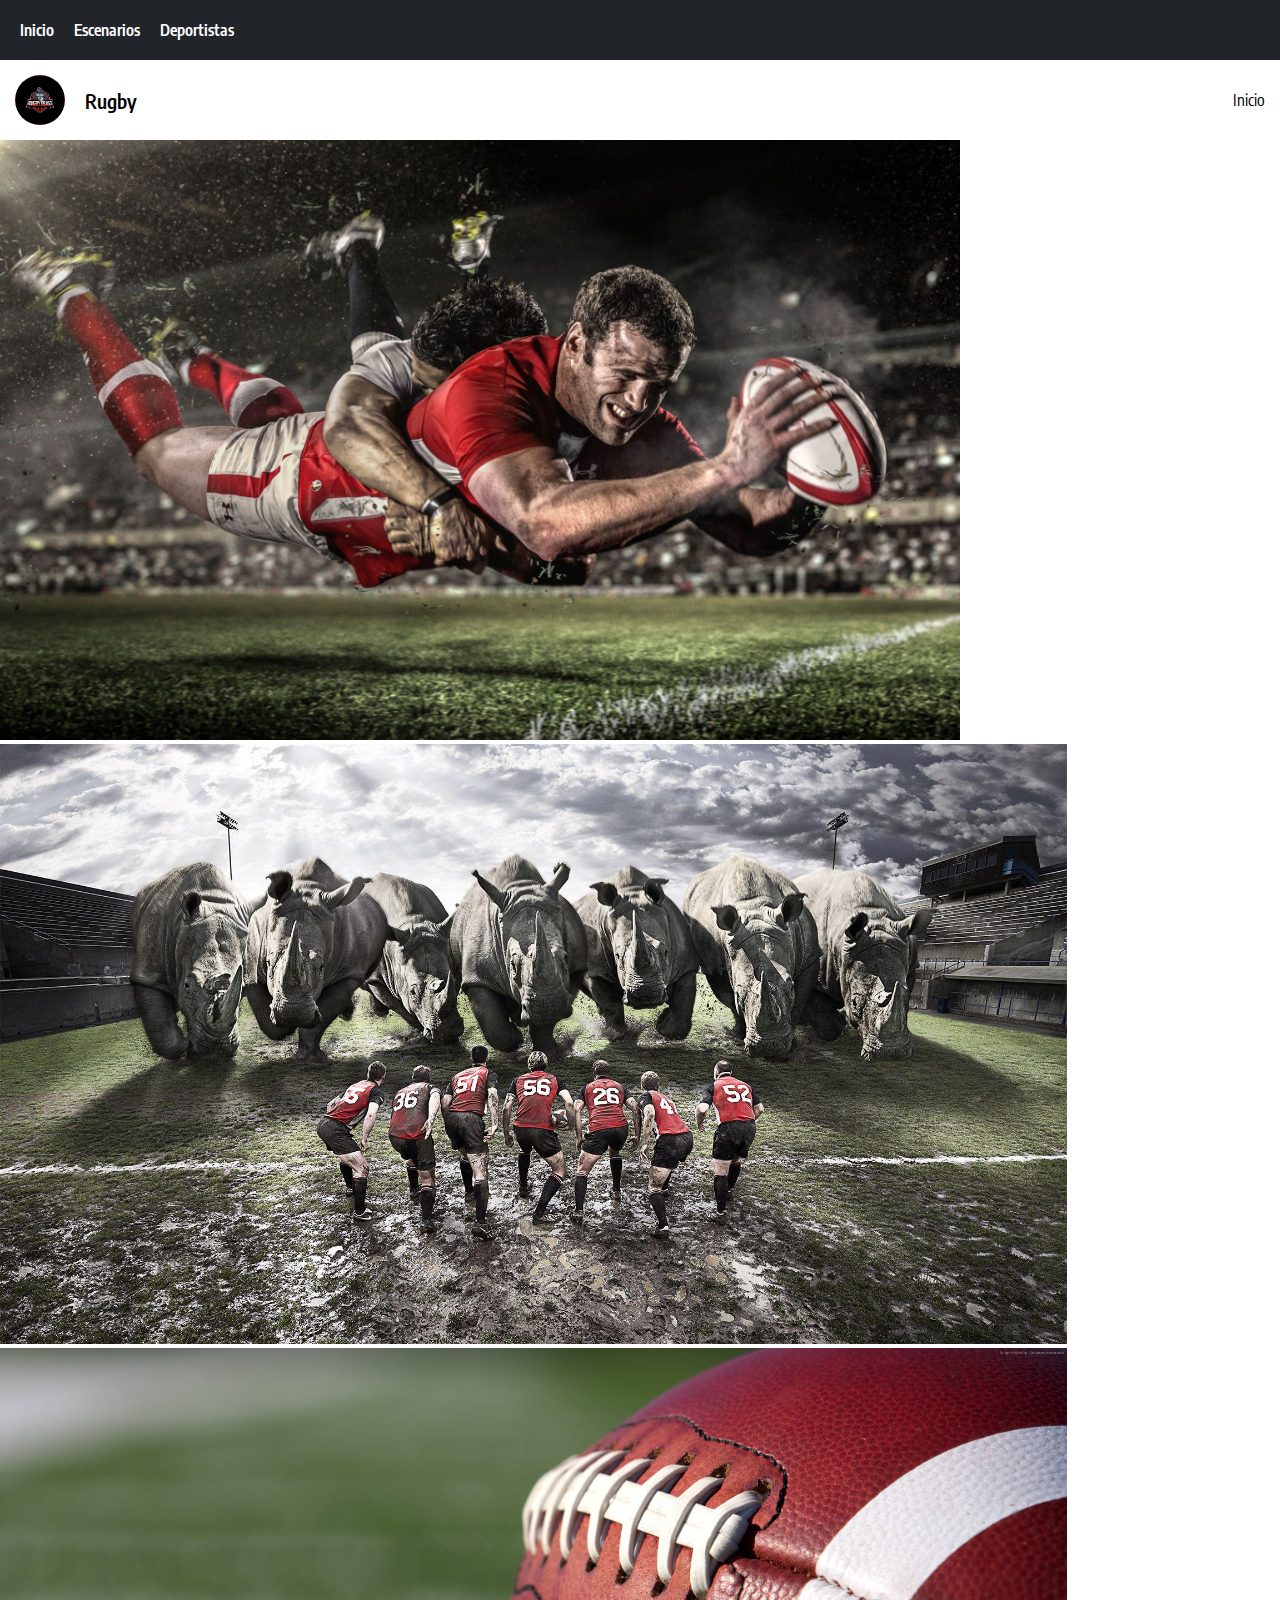
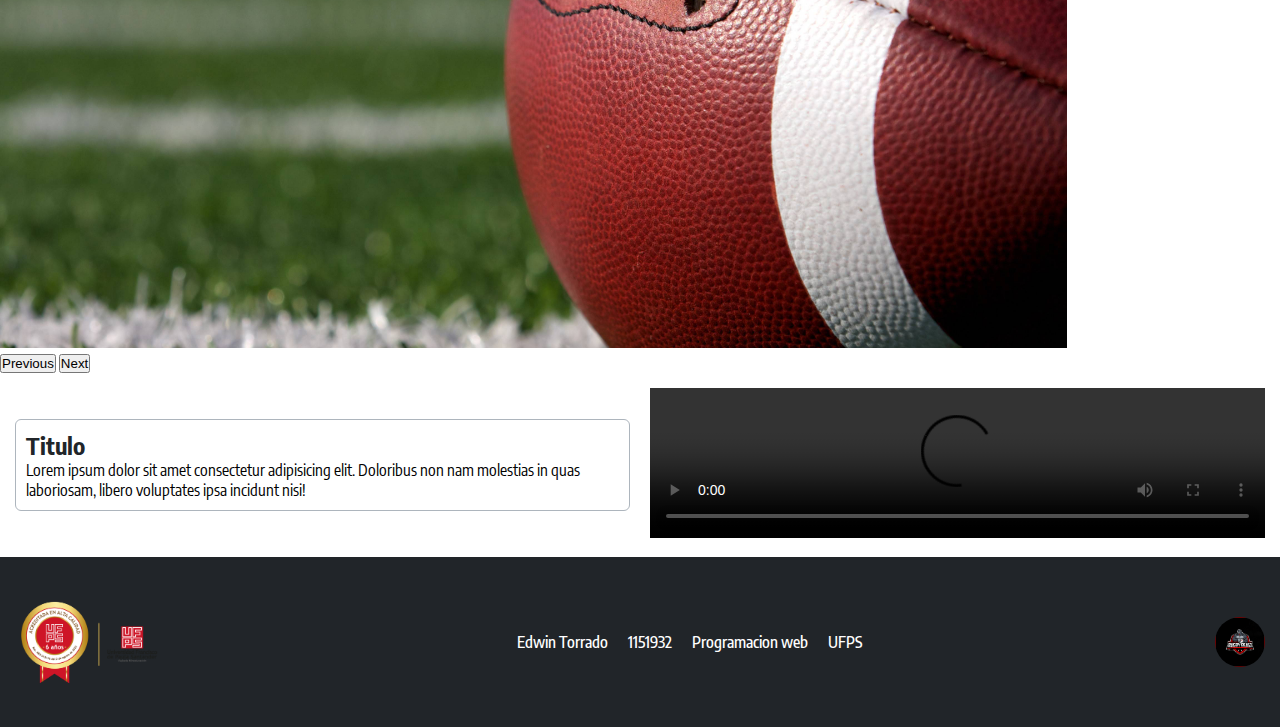
<file: index.html>
<!DOCTYPE html>
<html lang="en">
  <head>
    <meta charset="UTF-8" />
    <meta http-equiv="X-UA-Compatible" content="IE=edge" />
    <meta name="viewport" content="width=device-width, initial-scale=1.0" />
    <link
      href="https://cdn.jsdelivr.net/npm/bootstrap@5.3.0-alpha3/dist/css/bootstrap.min.css"
      rel="stylesheet"
      integrity="sha384-KK94CHFLLe+nY2dmCWGMq91rCGa5gtU4mk92HdvYe+M/SXH301p5ILy+dN9+nJOZ"
      crossorigin="anonymous"
    />
    <link rel="stylesheet" href="./css/index.css" />

    <title>Inicio</title>
  </head>
  <body>
    <!-- Navbar -->
    <nav class="navbar-container">
      <ul class="items">
        <li class="item"><a href="./index.html">Inicio</a></li>
        <li class="item"><a href="./pages/escenarios.html">Escenarios</a></li>
        <li class="item"><a href="./pages/deportistas.html">Deportistas</a></li>
      </ul>
    </nav>

    <!-- Header -->
    <header class="header-container">
      <div class="header-first-section">
        <div class="first">
          <img src="./images/logoRugby.jpg" alt="Logo" class="img-logo" />
          <h2 class="title">Rugby</h2>
        </div>
        <div class="second">
          <p class="description">Inicio</p>
        </div>
      </div>
      <!-- Carousel -->
      <div id="carouselExample" class="carousel slide">
        <div class="carousel-inner">
          <div class="carousel-item active">
            <img
              src="./images/88315-rugby.jpg"
              class="d-block w-100"
              alt="Image carousel"
              height="600px"
            />
          </div>
          <div class="carousel-item">
            <img
              src="./images/88322-rugby.jpg"
              class="d-block w-100"
              alt="Image carousel"
              height="600px"
            />
          </div>
          <div class="carousel-item">
            <img
              src="./images/88354-rugby.jpg"
              class="d-block w-100"
              alt="Image carousel"
              height="600px"
            />
          </div>
        </div>
        <button
          class="carousel-control-prev"
          type="button"
          data-bs-target="#carouselExample"
          data-bs-slide="prev"
        >
          <span class="carousel-control-prev-icon" aria-hidden="true"></span>
          <span class="visually-hidden">Previous</span>
        </button>
        <button
          class="carousel-control-next"
          type="button"
          data-bs-target="#carouselExample"
          data-bs-slide="next"
        >
          <span class="carousel-control-next-icon" aria-hidden="true"></span>
          <span class="visually-hidden">Next</span>
        </button>
      </div>
    </header>
    <section class="section-container">
      <div class="card-container">
        <p class="card-title">Titulo</p>
        <p class="card-text">
          Lorem ipsum dolor sit amet consectetur adipisicing elit. Doloribus non
          nam molestias in quas laboriosam, libero voluptates ipsa incidunt
          nisi!
        </p>
      </div>
      <div class="video-container">
        <video controls class="video">
          <source
            src="https://www.youtube.com/watch?v=y3iWpRRt_sI"
            type="video/mp4"
          />
          Your browser does not support the video tag.
        </video>
      </div>
    </section>
    <footer>
      <img src="./images/logoUFPS.jpg" alt="Logo ufps" />
      <div class="footer-information">
        <p>Edwin Torrado</p>
        <p>1151932</p>
        <p>Programacion web</p>
        <p>UFPS</p>
      </div>
      <img src="./images/logoRugby.jpg" alt="Logo" class="img-logo-footer" />
    </footer>
    <script
      src="https://cdn.jsdelivr.net/npm/bootstrap@5.3.0-alpha3/dist/js/bootstrap.bundle.min.js"
      integrity="sha384-ENjdO4Dr2bkBIFxQpeoTz1HIcje39Wm4jDKdf19U8gI4ddQ3GYNS7NTKfAdVQSZe"
      crossorigin="anonymous"
    ></script>
  </body>
</html>
</file>
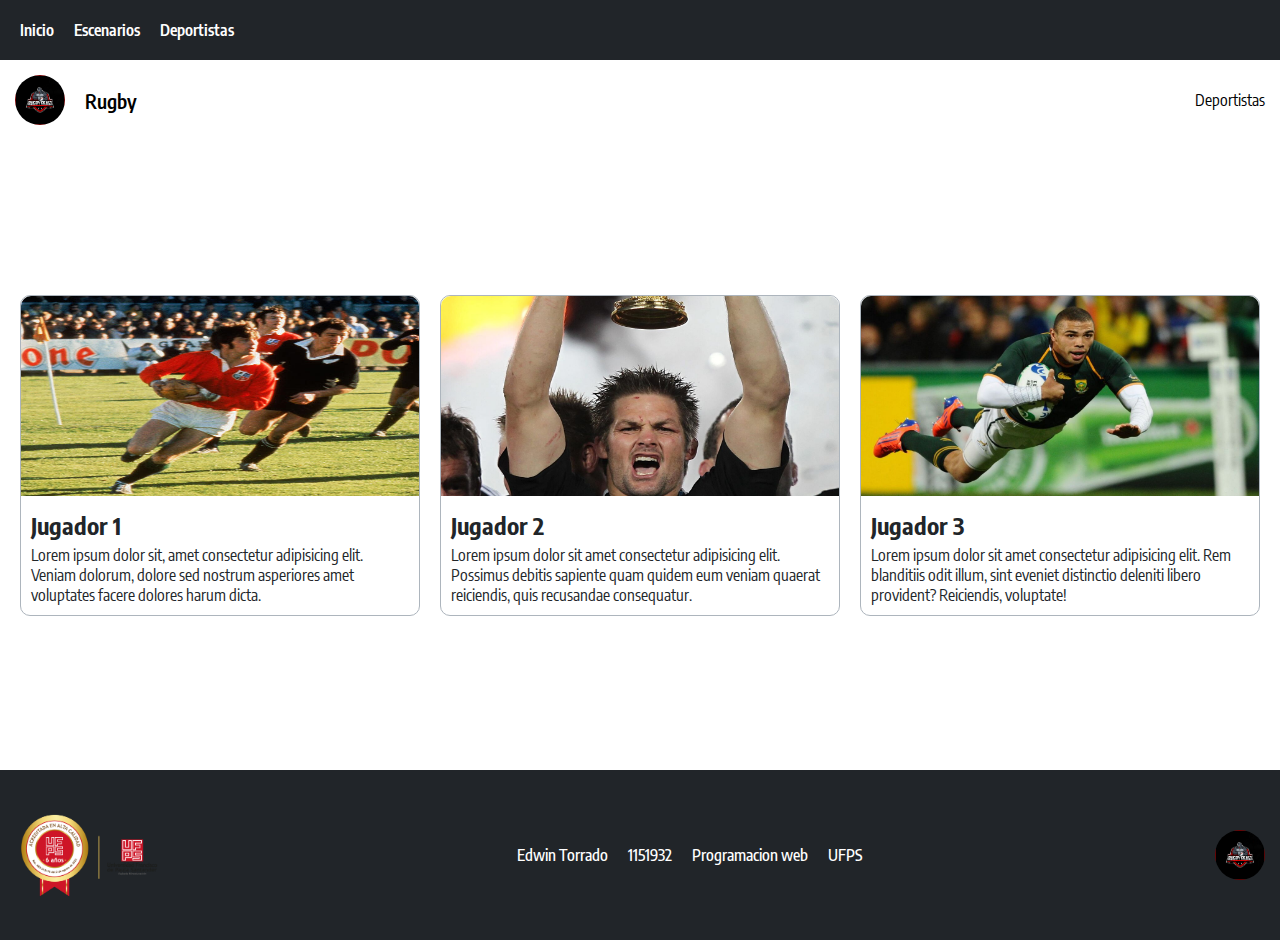
<file: pages/deportistas.html>
<!DOCTYPE html>
<html lang="en">
  <head>
    <meta charset="UTF-8" />
    <meta http-equiv="X-UA-Compatible" content="IE=edge" />
    <meta name="viewport" content="width=device-width, initial-scale=1.0" />
    <link rel="stylesheet" href="../css/index.css" />
    <title>Deportistas</title>
  </head>
  <body>
    <!-- Navbar -->
    <nav class="navbar-container">
      <ul class="items">
        <li class="item"><a href="../index.html">Inicio</a></li>
        <li class="item"><a href="./escenarios.html">Escenarios</a></li>
        <li class="item"><a href="./deportistas.html">Deportistas</a></li>
      </ul>
    </nav>
    <!-- Header -->
    <header class="header-container">
      <div class="header-first-section">
        <div class="first">
          <img src="../images/logoRugby.jpg" alt="Logo" class="img-logo" />
          <h2 class="title">Rugby</h2>
        </div>
        <div class="second">
          <p class="description">Deportistas</p>
        </div>
      </div>
      <div class="cards-container">
        <!-- Card 1 -->
        <div class="card">
          <div class="card-container-img">
            <img src="../images/jugador3.jpeg" alt="" class="card-img" />
          </div>
          <div class="cards-content">
            <p class="card-title">Jugador 1</p>
            <p class="card-description">
              Lorem ipsum dolor sit, amet consectetur adipisicing elit. Veniam
              dolorum, dolore sed nostrum asperiores amet voluptates facere
              dolores harum dicta.
            </p>
          </div>
        </div>

        <!-- Card 2 -->
        <div class="card">
          <div class="card-container-img">
            <img src="../images/jugador2.jpeg" alt="" class="card-img" />
          </div>
          <div class="cards-content">
            <p class="card-title">Jugador 2</p>
            <p class="card-description">
              Lorem ipsum dolor sit amet consectetur adipisicing elit. Possimus
              debitis sapiente quam quidem eum veniam quaerat reiciendis, quis
              recusandae consequatur.
            </p>
          </div>
        </div>

        <!-- Card 3 -->
        <div class="card">
          <div class="card-container-img">
            <img src="../images/jugador1.jpg" alt="" class="card-img" />
          </div>
          <div class="cards-content">
            <p class="card-title">Jugador 3</p>
            <p class="card-description">
              Lorem ipsum dolor sit amet consectetur adipisicing elit. Rem
              blanditiis odit illum, sint eveniet distinctio deleniti libero
              provident? Reiciendis, voluptate!
            </p>
          </div>
        </div>
      </div>
    </header>
    <footer>
      <img src="../images/logoUFPS.jpg" alt="Logo ufps" />
      <div class="footer-information">
        <p>Edwin Torrado</p>
        <p>1151932</p>
        <p>Programacion web</p>
        <p>UFPS</p>
      </div>
      <img src="../images/logoRugby.jpg" alt="Logo" class="img-logo-footer" />
    </footer>
  </body>
</html>
</file>
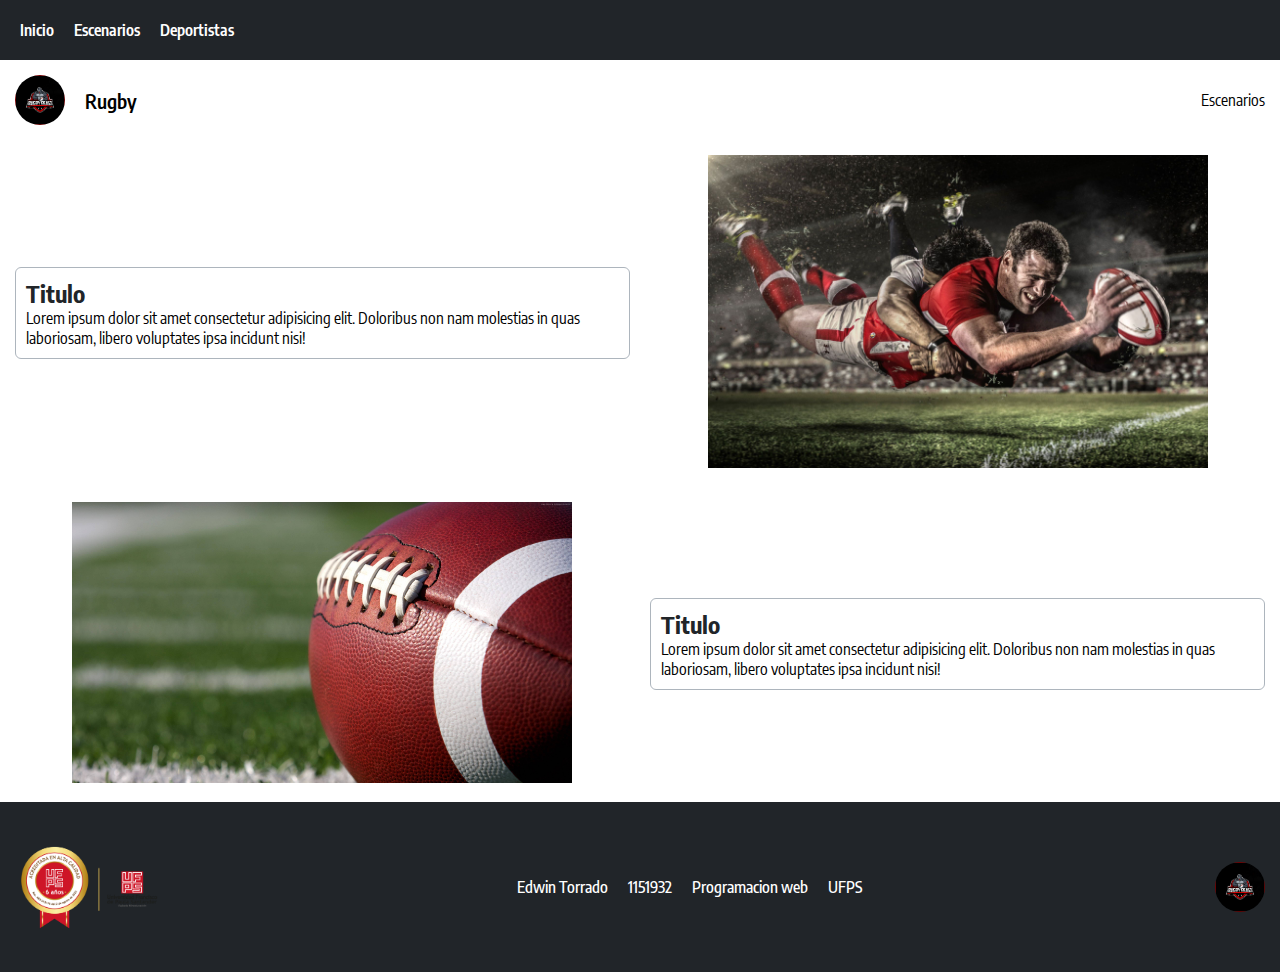
<file: pages/escenarios.html>
<!DOCTYPE html>
<html lang="en">
  <head>
    <meta charset="UTF-8" />
    <meta http-equiv="X-UA-Compatible" content="IE=edge" />
    <meta name="viewport" content="width=device-width, initial-scale=1.0" />
    <link rel="stylesheet" href="../css/index.css" />
    <title>Escenarios</title>
  </head>
  <body>
    <!-- Navbar -->
    <nav class="navbar-container">
      <ul class="items">
        <li class="item"><a href="../index.html">Inicio</a></li>
        <li class="item"><a href="./escenarios.html">Escenarios</a></li>
        <li class="item"><a href="./deportistas.html">Deportistas</a></li>
      </ul>
    </nav>

    <!-- Header -->
    <header class="header-container">
      <div class="header-first-section">
        <div class="first">
          <img src="../images/logoRugby.jpg" alt="Logo" class="img-logo" />
          <h2 class="title">Rugby</h2>
        </div>
        <div class="second">
          <p class="description">Escenarios</p>
        </div>
      </div>
      <!-- Section 1 -->
      <section class="section-container">
        <div class="card-container">
          <p class="card-title">Titulo</p>
          <p class="card-text">
            Lorem ipsum dolor sit amet consectetur adipisicing elit. Doloribus
            non nam molestias in quas laboriosam, libero voluptates ipsa
            incidunt nisi!
          </p>
        </div>
        <div class="video-container">
          <img
            src="../images/88315-rugby.jpg"
            alt="Imagen"
            class="image-section"
          />
        </div>
      </section>
      <!-- Section 2 -->
      <section class="section-container">
        <div class="video-container">
          <img
            src="../images/88354-rugby.jpg"
            alt="Imagen"
            class="image-section"
          />
        </div>
        <div class="card-container">
          <p class="card-title">Titulo</p>
          <p class="card-text">
            Lorem ipsum dolor sit amet consectetur adipisicing elit. Doloribus
            non nam molestias in quas laboriosam, libero voluptates ipsa
            incidunt nisi!
          </p>
        </div>
      </section>
    </header>
    <footer>
      <img src="../images/logoUFPS.jpg" alt="Logo ufps" />
      <div class="footer-information">
        <p>Edwin Torrado</p>
        <p>1151932</p>
        <p>Programacion web</p>
        <p>UFPS</p>
      </div>
      <img src="../images/logoRugby.jpg" alt="Logo" class="img-logo-footer" />
    </footer>
  </body>
</html>
</file>
<file: css/index.css>
@import url("https://fonts.googleapis.com/css2?family=Encode+Sans+Condensed:wght@300;400;500;600;700;800;900&display=swap");
@import url("./navbar.css");
@import url("./header.css");
@import url("./main.css");
@import url("./footer.css");
* {
  margin: 0;
  padding: 0;
  box-sizing: border-box;
}

body {
  font-family: "Encode Sans Condensed", sans-serif;
}
</file>
